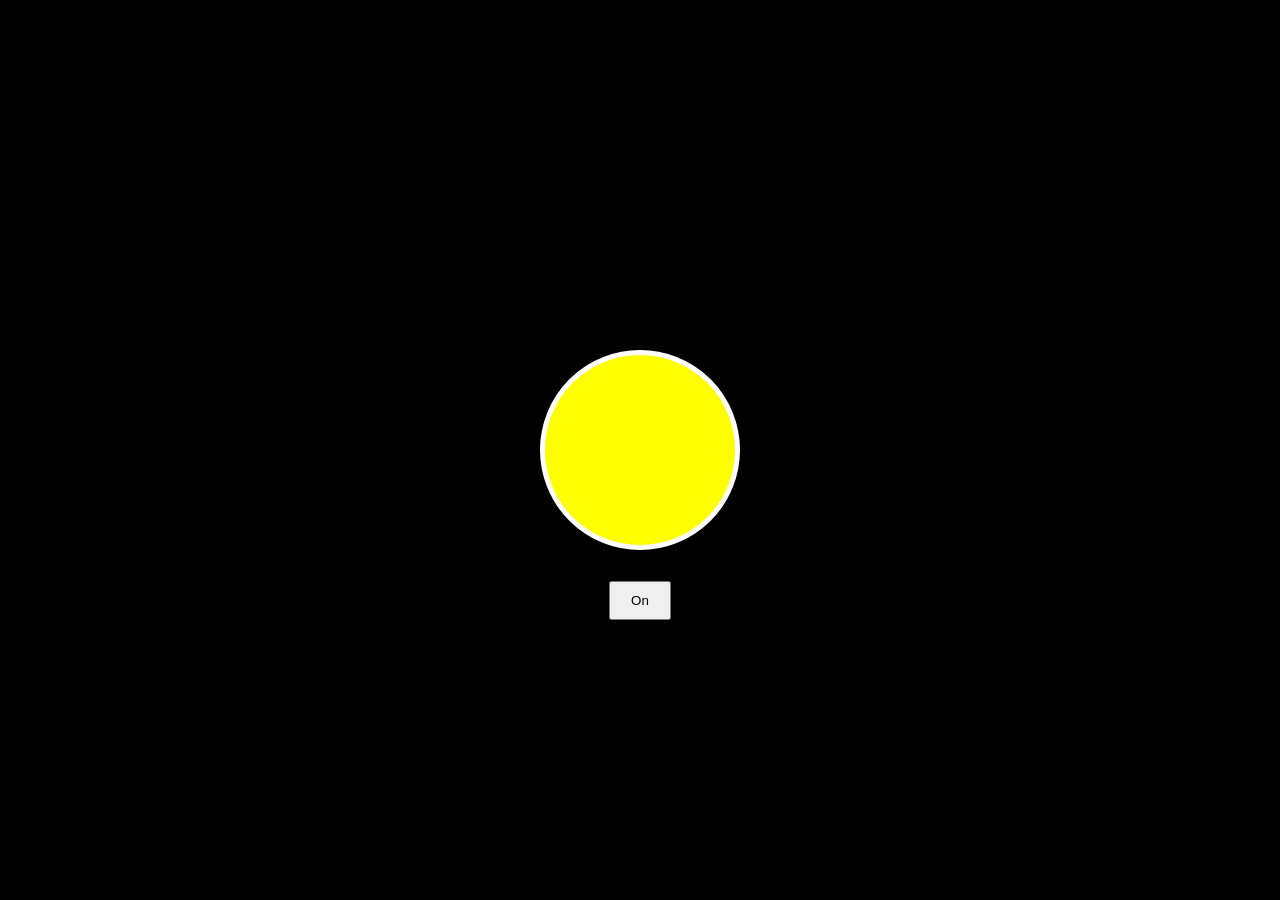
<file: bulb om/index.html>
<!DOCTYPE html>
<html lang="en">
<head>
    <meta charset="UTF-8">
    <meta name="viewport" content="width=device-width, initial-scale=1.0">
    <title>Bulb On & Off</title>
    <link rel="stylesheet" href="style.css">
</head>
<body>
    <div id="bulb"></div>
    <button>On</button>
    <script src="script.js"></script>
</body>
</html>
</file>
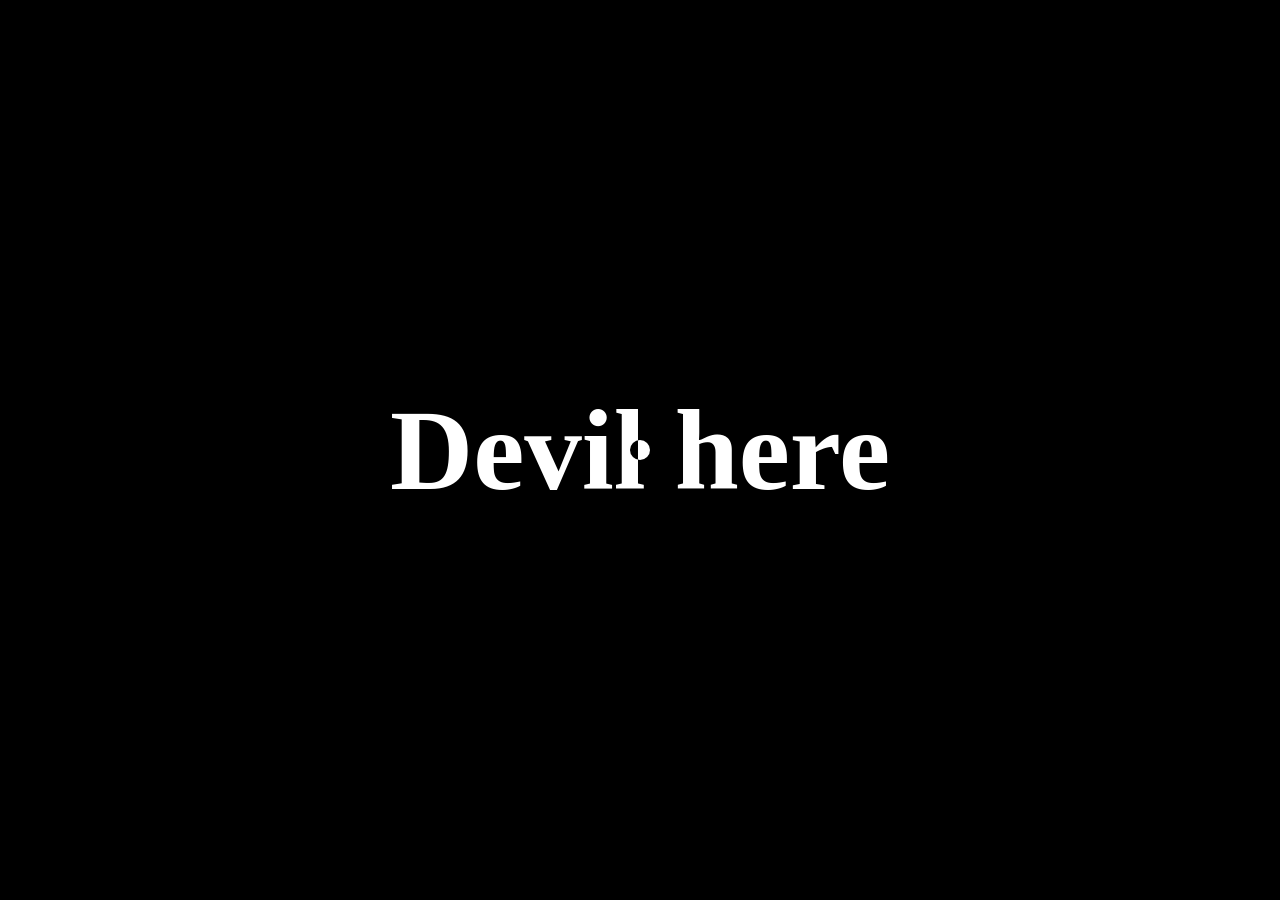
<file: cursor project/index.html>
<!DOCTYPE html>
<html lang="en">
<head>
    <meta charset="UTF-8">
    <meta name="viewport" content="width=device-width, initial-scale=1.0">
    <title>Cursor</title>
    <link rel="stylesheet" href="style.css">
</head>
<body>
    <div id="main">
        <div class="cursor"></div>
        <h1>Devil here</h1>
    </div>
    <script src="script.js"></script>
</body>
</html>
</file>
<file: bulb om/style.css>
* {
    padding: 0;
    margin: 0;
    box-sizing: border-box;
}

html,
body {
    width: 100%;
    height: 100%;
}

body {
    background-color: black;
    display: flex;
    align-items: center;
    justify-content: center;
}

#bulb {
    width: 200px;
    height: 200px;
    background-color: yellow;
    border-radius: 50%;
    position: absolute;
    border: 5px solid white;
}

button {
    margin-top: 300px;
    padding: 10px 20px;
    transition: all linear 0.4s;
}
</file>
<file: cursor project/style.css>
* {
    margin: 0;
    padding: 0;
    box-sizing: border-box;
}

html,
body {
    width: 100%;
    height: 100%;
}

#main {
    width: 100%;
    height: 100%;
    background-color: black;
    color: white;
    font-family: Georgia, 'Times New Roman', Times, serif;
    display: flex;
    align-items: center;
    justify-content: center;
}

.cursor {
    width: 20px;
    height: 20px;
    border-radius: 50%;
    background-color: #fff;
    position: absolute;
    mix-blend-mode: difference;
    transition: all linear 0.1s;
    z-index: 999;
}

#main h1 {
    font-size: 9vw;
}
</file>
